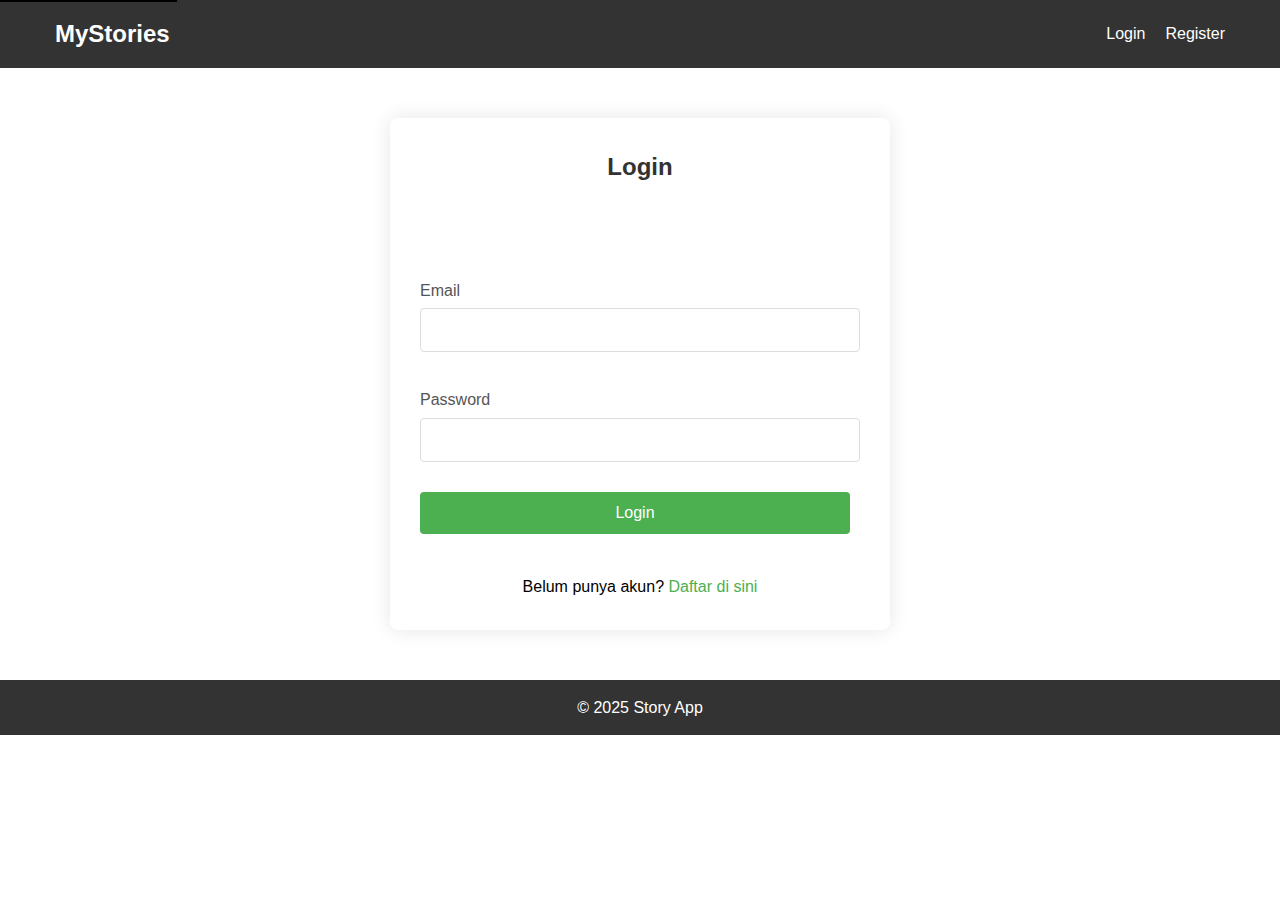
<file: docs/index.html>
<!doctype html><html lang="en"><head><meta http-equiv="Content-Type" content="text/html;charset=UTF-8"/><meta name="viewport" content="width=device-width,initial-scale=1"/><link rel="manifest" href="manifest.json"><meta name="theme-color" content="#4A90E2"/><link rel="shortcut icon" href="favicon.png"/><title>MyStories</title><script defer="defer" src="app.bundle.js"></script><link href="app.css" rel="stylesheet"></head><body><a href="#main-content" class="skip-link">Skip to main content</a><header><div class="main-header container"><a class="brand-name" href="#/">MyStories</a><nav id="navigation-drawer" class="navigation-drawer"><ul id="nav-list" class="nav-list"></ul></nav><button id="drawer-button" class="drawer-button">☰</button></div></header><main id="main-content" class="main-content"></main><footer class="footer"><div class="container"><p>&copy; 2025 Story App</p></div></footer></body></html>
</file>
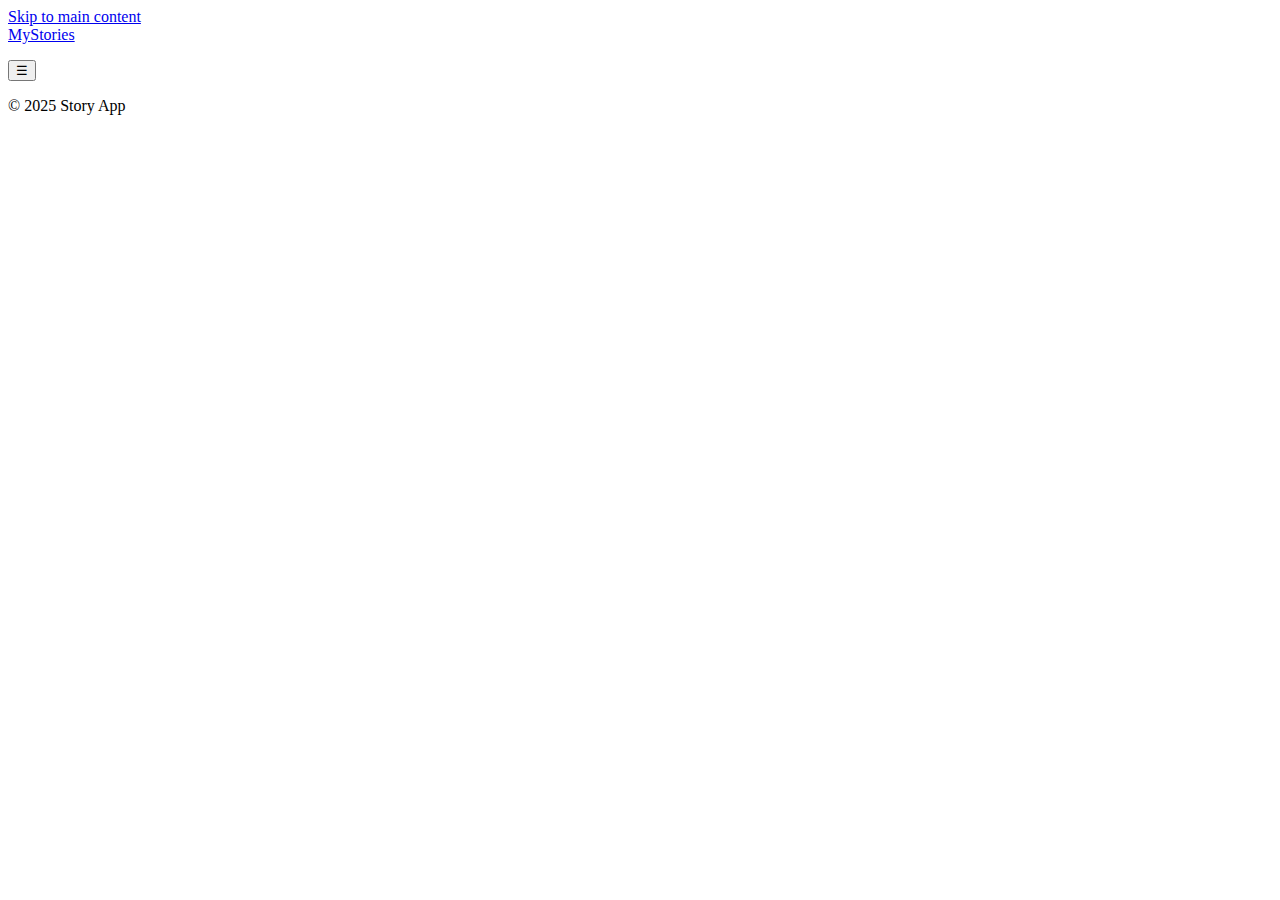
<file: src/index.html>
<!DOCTYPE html>
<html lang="en">
  <head>
    <meta http-equiv="Content-Type" content="text/html;charset=UTF-8" />
    <meta name="viewport" content="width=device-width, initial-scale=1.0" />
    <link rel="manifest" href="manifest.json">
    <meta name="theme-color" content="#4A90E2" />
    <link rel="shortcut icon" href="favicon.png" />

    <title>MyStories</title>
  </head>
  <body>
    <a href="#main-content" class="skip-link">Skip to main content</a>
    <header>
      <div class="main-header container">
        <a class="brand-name" href="#/">MyStories</a>

        <nav id="navigation-drawer" class="navigation-drawer">
          <ul id="nav-list" class="nav-list">
          </ul>
        </nav>

        <button id="drawer-button" class="drawer-button">☰</button>
      </div>
    </header>

    <main id="main-content" class="main-content">
    </main>

    <footer class="footer">
      <div class="container">
        <p>&copy; 2025 Story App</p>
      </div>
    </footer>
  </body>
</html>
</file>
<file: docs/app.css>
* {
  box-sizing: border-box;
  margin: 0;
  padding: 0;
}

body {
  font-family: "Segoe UI", Tahoma, Geneva, Verdana, sans-serif;
  line-height: 1.6;
}

.container {
  max-width: 1200px;
  margin: 0 auto;
  padding: 0 15px;
}

header {
  background-color: #333;
  color: white;
  padding: 15px 0;
}

.main-header {
  display: flex;
  justify-content: space-between;
  align-items: center;
}

.brand-name {
  font-size: 24px;
  font-weight: bold;
  text-decoration: none;
  color: white;
}

button.notification-btn {
  margin-left: 40px;
  padding: 10px 20px;
  font-size: 14px;
  font-weight: bold;
  border-radius: 5px;
  border: none;
  cursor: pointer;
  transition: background-color 0.3s, color 0.3s;
}

button.notification-btn:focus {
  outline: none;
}

button.notification-btn.active {
  background-color: #4CAF50; 
  color: white;
}

button.notification-btn.inactive {
  background-color: #f44336; 
  color: white;
}

button.notification-btn:hover {
  opacity: 0.8;
}


.navigation-drawer {
  display: flex;
}

.nav-list {
  list-style: none;
  display: flex;
  gap: 20px;
}

.nav-list li a {
  color: white;
  text-decoration: none;
  font-weight: 500;
}

.nav-list li a:hover {
  text-decoration: underline;
}
footer {
  background-color: #333;
  color: white;
  padding: 15px 0;
  text-align: center;
}

.drawer-button {
  display: none;
  background: none;
  border: none;
  color: white;
  font-size: 24px;
  cursor: pointer;
}

.user-info {
  color: #4caf50;
  font-weight: bold;
  margin-right: 20px;
}

.auth-container {
  max-width: 500px;
  margin: 50px auto;
  padding: 30px;
  border-radius: 8px;
  box-shadow: 0 0 20px rgba(0, 0, 0, 0.1);
}

.auth-title {
  text-align: center;
  color: #333;
  margin-bottom: 30px;
}

.auth-form {
  display: flex;
  flex-direction: column;
  gap: 20px;
}

.form-group {
  display: flex;
  flex-direction: column;
  gap: 5px;
}

.form-group label {
  font-weight: 500;
  color: #555;
}

.form-group input {
  padding: 12px;
  border: 1px solid #ddd;
  border-radius: 4px;
  font-size: 16px;
}

.auth-button {
  padding: 12px;
  background-color: #4caf50;
  color: white;
  border: none;
  border-radius: 4px;
  font-size: 16px;
  cursor: pointer;
  transition: background-color 0.3s;
}

.auth-button:hover {
  background-color: #388e3c;
}

.auth-button:disabled {
  background-color: #aaa;
  cursor: not-allowed;
}

.auth-redirect {
  text-align: center;
  margin-top: 20px;
}

.auth-redirect a {
  color: #4caf50;
  text-decoration: none;
}

.auth-redirect a:hover {
  text-decoration: underline;
}

.message-container,
.error-container {
  padding: 12px;
  border-radius: 4px;
  margin-bottom: 20px;
  opacity: 0;
  transition: opacity 0.3s;
}

.message-container.error,
.error-container {
  background-color: #ffebee;
  color: #c62828;
  border: 1px solid #ef9a9a;
}

.message-container.success {
  background-color: #e8f5e9;
  color: #2e7d32;
  border: 1px solid #a5d6a7;
}

.message-container.show,
.error-container.show {
  opacity: 1;
}

.loading-indicator {
  display: flex;
  justify-content: center;
  margin-top: 20px;
}

.spinner {
  width: 40px;
  height: 40px;
  border: 4px solid rgba(0, 0, 0, 0.1);
  border-radius: 50%;
  border-top-color: #4caf50;
  animation: spin 1s linear infinite;
}

.hidden {
  display: none;
}

@keyframes spin {
  to {
    transform: rotate(360deg);
  }
}

.home-container {
  margin: 40px auto;
  padding: 20px;
}

.welcome-section {
  text-align: center;
  margin-bottom: 30px;
}

.welcome-section h1 {
  color: #333;
  margin-bottom: 10px;
}

.action-buttons {
  display: flex;
  justify-content: center;
  margin-top: 40px;
}

.logout-button {
  padding: 10px 20px;
  background-color: #f44336;
  color: white;
  border: none;
  border-radius: 4px;
  cursor: pointer;
  font-size: 16px;
  transition: background-color 0.3s;
}

.logout-button:hover {
  background-color: #d32f2f;
}

@media screen and (max-width: 768px) {
  .navigation-drawer {
    display: none;
    position: fixed;
    top: 60px;
    left: 0;
    width: 100%;
    background-color: #333;
    padding: 20px;
    z-index: 1000;
  }

  .navigation-drawer.open {
    display: block;
  }

  .nav-list {
    flex-direction: column;
    gap: 15px;
  }

  .drawer-button {
    display: block;
  }
}

.story-grid {
  display: grid;
  grid-template-columns: repeat(auto-fill, minmax(280px, 1fr));
  gap: 20px;
  margin: 20px 0;
}

.story-card {
  background: #fff;
  border-radius: 8px;
  box-shadow: 0 2px 8px rgba(0, 0, 0, 0.1);
  overflow: hidden;
  transition: transform 0.2s, box-shadow 0.2s;
  cursor: pointer;
}

.story-card:hover {
  transform: translateY(-5px);
  box-shadow: 0 5px 15px rgba(0, 0, 0, 0.15);
}

.story-image {
  height: 180px;
  overflow: hidden;
}

.story-image img {
  width: 100%;
  height: 100%;
  object-fit: cover;
}

.story-content {
  padding: 15px;
}

.story-content h3 {
  margin: 0 0 10px;
  color: #333;
  font-size: 18px;
}

.story-desc {
  color: #666;
  margin-bottom: 10px;
  line-height: 1.4;
}

.story-location {
  display: flex;
  align-items: center;
  font-size: 12px;
  color: #777;
  margin-top: 10px;
}

.location-icon {
  margin-right: 5px;
}

.map-container {
  margin: 30px 0;
}

.map-container h2 {
  margin-bottom: 15px;
  color: #333;
}

.action-buttons {
  display: flex;
  justify-content: center;
  gap: 20px;
  margin: 30px 0;
}

.logout-button {
  padding: 10px 20px;
  border: none;
  border-radius: 5px;
  background: #f44336;
  color: white;
  cursor: pointer;
  font-weight: bold;
  transition: background 0.2s;
}

.logout-button:hover {
  background: #d32f2f;
}

.loading,
.error-state,
.empty-state {
  grid-column: 1 / -1;
  padding: 20px;
  text-align: center;
  border-radius: 8px;
}

.loading {
  background: #f5f5f5;
  color: #666;
}

.error-state {
  background: #ffebee;
  color: #c62828;
}

.empty-state {
  background: #e8f5e9;
  color: #2e7d32;
}

.marker-popup {
  text-align: center;
}

.marker-popup h4 {
  margin-top: 0;
  margin-bottom: 8px;
}

.view-detail-btn {
  background: #2196f3;
  color: white;
  border: none;
  padding: 5px 10px;
  border-radius: 4px;
  cursor: pointer;
  margin-top: 10px;
  font-size: 12px;
}

.view-detail-btn:hover {
  background: #0b7dda;
}

.home-container {
  max-width: 1200px;
  margin: 0 auto;
  padding: 20px;
}

.welcome-section {
  text-align: center;
  margin-bottom: 30px;
}

.welcome-section h1 {
  color: #2c3e50;
  margin-bottom: 10px;
}

.welcome-section p {
  color: #7f8c8d;
  font-size: 18px;
}

.container-form {
  max-width: 1200px;
  margin: 20px auto;
  padding: 20px;
  font-family: 'Segoe UI', Tahoma, Geneva, Verdana, sans-serif;
  background-color: #f9f9f9;
  border-radius: 10px;
  box-shadow: 0 2px 10px rgba(0, 0, 0, 0.1);
}

h1 {
  text-align: center;
  margin-bottom: 20px;
}

form label {
  display: block;
  margin-top: 15px;
  font-weight: bold;
}

form input[type="text"],
form textarea,
form input[type="file"] {
  width: 100%;
  padding: 10px;
  margin-top: 5px;
  font-size: 1rem;
  border: 1px solid #ccc;
  border-radius: 6px;
  box-sizing: border-box;
}

form textarea {
  resize: vertical;
  height: 100px;
}

form button {
  margin-top: 10px;
  margin-right: 10px;
  padding: 10px 15px;
  font-size: 1rem;
  border: none;
  border-radius: 6px;
  background-color: #007BFF;
  color: white;
  cursor: pointer;
  transition: background-color 0.3s;
}

form button:hover {
  background-color: #0056b3;
}

#previewImage,
#snapshotCanvas {
  display: block;
  margin-top: 10px;
  border: 1px solid #ccc;
  border-radius: 6px;
}

#map {
  width: 100%;
  height: 300px;
  margin-top: 15px;
  border: 1px solid #ccc;
  border-radius: 6px;
}

#lat, #lng {
  font-weight: bold;
  color: #333;
}

.preview-wrapper {
  margin-top: 10px;
  position: relative;
}

.preview,
#camera-stream {
  width: 100%;
  max-width: 400px;
  height: auto;
  border-radius: 8px;
  object-fit: cover;
  margin-bottom: 10px;
}
.card {
  max-width: 800px;
  margin: 20px auto;
  background-color: #fff;
  border-radius: 8px;
  box-shadow: 0 4px 8px rgba(0, 0, 0, 0.1);
  overflow: hidden;
}

.card-header {
  background-color: #f8f9fa;
  padding: 15px;
  border-bottom: 1px solid #e1e1e1;
}

.card-header h1 {
  margin: 0;
  font-size: 1.8rem;
  color: #333;
}

.card-body {
  padding: 20px;
}

.card-body .story-image {
  width: 100%;
  max-width: 600px;
  border-radius: 8px;
  margin-top: 20px;
  box-shadow: 0 4px 6px rgba(0, 0, 0, 0.1);
}

.card-body p {
  font-size: 1rem;
  line-height: 1.5;
  color: #555;
  margin-top: 10px;
}

.card-body p strong {
  font-weight: bold;
}

#map {
  margin-top: 20px;
  border-radius: 8px;
  box-shadow: 0 4px 6px rgba(0, 0, 0, 0.1);
}

.error {
  color: red;
  font-weight: bold;
  margin-top: 10px;
}

.loading {
  font-size: 1.2rem;
  color: #888;
  text-align: center;
  margin-top: 20px;
}

.skip-link {
  position: absolute;
  top: -40px;
  left: 0;
  background: #000;
  color: #fff;
  padding: 8px 16px;
  z-index: 100;
  text-decoration: none;
}

.skip-link:focus {
  top: 10px;
}

::view-transition-old(root),
::view-transition-new(root) {
  animation: fade 300ms ease-in-out;
}

@keyframes fade {
  from {
    opacity: 0;
    transform: scale(0.98);
  }
  to {
    opacity: 1;
    transform: scale(1);
  }
}
#save-offline-btn {
  background-color: #28a745;
  color: white;
  border: none;
  padding: 10px 20px;
  font-size: 16px;
  border-radius: 6px;
  cursor: pointer;
  transition: background-color 0.3s ease;
  margin-top: 15px;
  display: inline-block;
}

#save-offline-btn:hover {
  background-color: #218838; 
}

#save-offline-btn:active {
  background-color: #1e7e34;
  transform: scale(0.98);
}

#save-offline-btn:focus {
  outline: none;
  box-shadow: 0 0 0 3px rgba(40, 167, 69, 0.5);
}
.delete-btn {
  background-color: #dc3545; 
  color: white;
  border: none;
  padding: 8px 14px;
  font-size: 14px;
  border-radius: 5px;
  cursor: pointer;
  transition: background-color 0.3s ease;
  margin-top: 10px;
  align-self: flex-start; 
}

.delete-btn:hover {
  background-color: #c82333; 
}

.delete-btn:active {
  background-color: #bd2130;
  transform: scale(0.95);
}

.delete-btn:focus {
  outline: none;
  box-shadow: 0 0 0 3px rgba(220, 53, 69, 0.5);
}
#offlineStoryGrid {
  display: grid;
  grid-template-columns: repeat(auto-fit, minmax(280px, 1fr));
  gap: 20px;
  padding: 10px;
}

.story-card {
  background: white;
  border-radius: 8px;
  box-shadow: 0 2px 6px rgb(0 0 0 / 0.1);
  display: flex;
  flex-direction: column;
  overflow: hidden;
  transition: transform 0.2s ease;
}

.story-card:hover {
  transform: translateY(-5px);
}

.story-image img {
  width: 100%;
  height: 180px;
  object-fit: cover;
}

.story-content {
  padding: 12px 16px;
  flex-grow: 1;
}
/* styles.css */
.not-found {
  display: flex;
  flex-direction: column;
  align-items: center;
  justify-content: center;
  height: 70vh;
  text-align: center;
  padding: 20px;
}

.not-found-container {
  max-width: 600px;
}

.not-found-title {
  font-size: 6rem;
  margin: 0;
  color: #e74c3c;
}

.not-found-subtitle {
  font-size: 2rem;
  margin-top: 0;
}

.not-found-description {
  font-size: 1.2rem;
  margin-bottom: 30px;
  color: #555;
}

.back-button {
display: inline-block;
padding: 12px 24px;
background-color: #0057b7; 
color: #ffffff; 
font-weight: 700;
font-size: 1.1rem;
border-radius: 8px;
text-decoration: none;
box-shadow: 0 4px 8px rgba(0, 87, 183, 0.6); 
transition: background-color 0.3s ease, box-shadow 0.3s ease;
user-select: none;
text-align: center;
}

.back-button:hover,
.back-button:focus {
background-color: #003974;
box-shadow: 0 6px 12px rgba(0, 57, 116, 0.8);
outline: none;
cursor: pointer;
}

.back-button:active {
background-color: #00254a;
box-shadow: 0 2px 6px rgba(0, 37, 74, 0.9);
}
/* required styles */

.leaflet-pane,
.leaflet-tile,
.leaflet-marker-icon,
.leaflet-marker-shadow,
.leaflet-tile-container,
.leaflet-pane > svg,
.leaflet-pane > canvas,
.leaflet-zoom-box,
.leaflet-image-layer,
.leaflet-layer {
	position: absolute;
	left: 0;
	top: 0;
	}
.leaflet-container {
	overflow: hidden;
	}
.leaflet-tile,
.leaflet-marker-icon,
.leaflet-marker-shadow {
	-webkit-user-select: none;
	   -moz-user-select: none;
	        user-select: none;
	  -webkit-user-drag: none;
	}
/* Prevents IE11 from highlighting tiles in blue */
.leaflet-tile::selection {
	background: transparent;
}
/* Safari renders non-retina tile on retina better with this, but Chrome is worse */
.leaflet-safari .leaflet-tile {
	image-rendering: -webkit-optimize-contrast;
	}
/* hack that prevents hw layers "stretching" when loading new tiles */
.leaflet-safari .leaflet-tile-container {
	width: 1600px;
	height: 1600px;
	-webkit-transform-origin: 0 0;
	}
.leaflet-marker-icon,
.leaflet-marker-shadow {
	display: block;
	}
/* .leaflet-container svg: reset svg max-width decleration shipped in Joomla! (joomla.org) 3.x */
/* .leaflet-container img: map is broken in FF if you have max-width: 100% on tiles */
.leaflet-container .leaflet-overlay-pane svg {
	max-width: none !important;
	max-height: none !important;
	}
.leaflet-container .leaflet-marker-pane img,
.leaflet-container .leaflet-shadow-pane img,
.leaflet-container .leaflet-tile-pane img,
.leaflet-container img.leaflet-image-layer,
.leaflet-container .leaflet-tile {
	max-width: none !important;
	max-height: none !important;
	width: auto;
	padding: 0;
	}

.leaflet-container img.leaflet-tile {
	/* See: https://bugs.chromium.org/p/chromium/issues/detail?id=600120 */
	mix-blend-mode: plus-lighter;
}

.leaflet-container.leaflet-touch-zoom {
	-ms-touch-action: pan-x pan-y;
	touch-action: pan-x pan-y;
	}
.leaflet-container.leaflet-touch-drag {
	-ms-touch-action: pinch-zoom;
	/* Fallback for FF which doesn't support pinch-zoom */
	touch-action: none;
	touch-action: pinch-zoom;
}
.leaflet-container.leaflet-touch-drag.leaflet-touch-zoom {
	-ms-touch-action: none;
	touch-action: none;
}
.leaflet-container {
	-webkit-tap-highlight-color: transparent;
}
.leaflet-container a {
	-webkit-tap-highlight-color: rgba(51, 181, 229, 0.4);
}
.leaflet-tile {
	filter: inherit;
	visibility: hidden;
	}
.leaflet-tile-loaded {
	visibility: inherit;
	}
.leaflet-zoom-box {
	width: 0;
	height: 0;
	-moz-box-sizing: border-box;
	     box-sizing: border-box;
	z-index: 800;
	}
/* workaround for https://bugzilla.mozilla.org/show_bug.cgi?id=888319 */
.leaflet-overlay-pane svg {
	-moz-user-select: none;
	}

.leaflet-pane         { z-index: 400; }

.leaflet-tile-pane    { z-index: 200; }
.leaflet-overlay-pane { z-index: 400; }
.leaflet-shadow-pane  { z-index: 500; }
.leaflet-marker-pane  { z-index: 600; }
.leaflet-tooltip-pane   { z-index: 650; }
.leaflet-popup-pane   { z-index: 700; }

.leaflet-map-pane canvas { z-index: 100; }
.leaflet-map-pane svg    { z-index: 200; }

.leaflet-vml-shape {
	width: 1px;
	height: 1px;
	}
.lvml {
	behavior: url(#default#VML);
	display: inline-block;
	position: absolute;
	}


/* control positioning */

.leaflet-control {
	position: relative;
	z-index: 800;
	pointer-events: visiblePainted; /* IE 9-10 doesn't have auto */
	pointer-events: auto;
	}
.leaflet-top,
.leaflet-bottom {
	position: absolute;
	z-index: 1000;
	pointer-events: none;
	}
.leaflet-top {
	top: 0;
	}
.leaflet-right {
	right: 0;
	}
.leaflet-bottom {
	bottom: 0;
	}
.leaflet-left {
	left: 0;
	}
.leaflet-control {
	float: left;
	clear: both;
	}
.leaflet-right .leaflet-control {
	float: right;
	}
.leaflet-top .leaflet-control {
	margin-top: 10px;
	}
.leaflet-bottom .leaflet-control {
	margin-bottom: 10px;
	}
.leaflet-left .leaflet-control {
	margin-left: 10px;
	}
.leaflet-right .leaflet-control {
	margin-right: 10px;
	}


/* zoom and fade animations */

.leaflet-fade-anim .leaflet-popup {
	opacity: 0;
	-webkit-transition: opacity 0.2s linear;
	   -moz-transition: opacity 0.2s linear;
	        transition: opacity 0.2s linear;
	}
.leaflet-fade-anim .leaflet-map-pane .leaflet-popup {
	opacity: 1;
	}
.leaflet-zoom-animated {
	-webkit-transform-origin: 0 0;
	    -ms-transform-origin: 0 0;
	        transform-origin: 0 0;
	}
svg.leaflet-zoom-animated {
	will-change: transform;
}

.leaflet-zoom-anim .leaflet-zoom-animated {
	-webkit-transition: -webkit-transform 0.25s cubic-bezier(0,0,0.25,1);
	   -moz-transition:    -moz-transform 0.25s cubic-bezier(0,0,0.25,1);
	        transition:         transform 0.25s cubic-bezier(0,0,0.25,1);
	}
.leaflet-zoom-anim .leaflet-tile,
.leaflet-pan-anim .leaflet-tile {
	-webkit-transition: none;
	   -moz-transition: none;
	        transition: none;
	}

.leaflet-zoom-anim .leaflet-zoom-hide {
	visibility: hidden;
	}


/* cursors */

.leaflet-interactive {
	cursor: pointer;
	}
.leaflet-grab {
	cursor: -webkit-grab;
	cursor:    -moz-grab;
	cursor:         grab;
	}
.leaflet-crosshair,
.leaflet-crosshair .leaflet-interactive {
	cursor: crosshair;
	}
.leaflet-popup-pane,
.leaflet-control {
	cursor: auto;
	}
.leaflet-dragging .leaflet-grab,
.leaflet-dragging .leaflet-grab .leaflet-interactive,
.leaflet-dragging .leaflet-marker-draggable {
	cursor: move;
	cursor: -webkit-grabbing;
	cursor:    -moz-grabbing;
	cursor:         grabbing;
	}

/* marker & overlays interactivity */
.leaflet-marker-icon,
.leaflet-marker-shadow,
.leaflet-image-layer,
.leaflet-pane > svg path,
.leaflet-tile-container {
	pointer-events: none;
	}

.leaflet-marker-icon.leaflet-interactive,
.leaflet-image-layer.leaflet-interactive,
.leaflet-pane > svg path.leaflet-interactive,
svg.leaflet-image-layer.leaflet-interactive path {
	pointer-events: visiblePainted; /* IE 9-10 doesn't have auto */
	pointer-events: auto;
	}

/* visual tweaks */

.leaflet-container {
	background: #ddd;
	outline-offset: 1px;
	}
.leaflet-container a {
	color: #0078A8;
	}
.leaflet-zoom-box {
	border: 2px dotted #38f;
	background: rgba(255,255,255,0.5);
	}


/* general typography */
.leaflet-container {
	font-family: "Helvetica Neue", Arial, Helvetica, sans-serif;
	font-size: 12px;
	font-size: 0.75rem;
	line-height: 1.5;
	}


/* general toolbar styles */

.leaflet-bar {
	box-shadow: 0 1px 5px rgba(0,0,0,0.65);
	border-radius: 4px;
	}
.leaflet-bar a {
	background-color: #fff;
	border-bottom: 1px solid #ccc;
	width: 26px;
	height: 26px;
	line-height: 26px;
	display: block;
	text-align: center;
	text-decoration: none;
	color: black;
	}
.leaflet-bar a,
.leaflet-control-layers-toggle {
	background-position: 50% 50%;
	background-repeat: no-repeat;
	display: block;
	}
.leaflet-bar a:hover,
.leaflet-bar a:focus {
	background-color: #f4f4f4;
	}
.leaflet-bar a:first-child {
	border-top-left-radius: 4px;
	border-top-right-radius: 4px;
	}
.leaflet-bar a:last-child {
	border-bottom-left-radius: 4px;
	border-bottom-right-radius: 4px;
	border-bottom: none;
	}
.leaflet-bar a.leaflet-disabled {
	cursor: default;
	background-color: #f4f4f4;
	color: #bbb;
	}

.leaflet-touch .leaflet-bar a {
	width: 30px;
	height: 30px;
	line-height: 30px;
	}
.leaflet-touch .leaflet-bar a:first-child {
	border-top-left-radius: 2px;
	border-top-right-radius: 2px;
	}
.leaflet-touch .leaflet-bar a:last-child {
	border-bottom-left-radius: 2px;
	border-bottom-right-radius: 2px;
	}

/* zoom control */

.leaflet-control-zoom-in,
.leaflet-control-zoom-out {
	font: bold 18px 'Lucida Console', Monaco, monospace;
	text-indent: 1px;
	}

.leaflet-touch .leaflet-control-zoom-in, .leaflet-touch .leaflet-control-zoom-out  {
	font-size: 22px;
	}


/* layers control */

.leaflet-control-layers {
	box-shadow: 0 1px 5px rgba(0,0,0,0.4);
	background: #fff;
	border-radius: 5px;
	}
.leaflet-control-layers-toggle {
	background-image: url(416d91365b44e4b4f477.png);
	width: 36px;
	height: 36px;
	}
.leaflet-retina .leaflet-control-layers-toggle {
	background-image: url(8f2c4d11474275fbc161.png);
	background-size: 26px 26px;
	}
.leaflet-touch .leaflet-control-layers-toggle {
	width: 44px;
	height: 44px;
	}
.leaflet-control-layers .leaflet-control-layers-list,
.leaflet-control-layers-expanded .leaflet-control-layers-toggle {
	display: none;
	}
.leaflet-control-layers-expanded .leaflet-control-layers-list {
	display: block;
	position: relative;
	}
.leaflet-control-layers-expanded {
	padding: 6px 10px 6px 6px;
	color: #333;
	background: #fff;
	}
.leaflet-control-layers-scrollbar {
	overflow-y: scroll;
	overflow-x: hidden;
	padding-right: 5px;
	}
.leaflet-control-layers-selector {
	margin-top: 2px;
	position: relative;
	top: 1px;
	}
.leaflet-control-layers label {
	display: block;
	font-size: 13px;
	font-size: 1.08333em;
	}
.leaflet-control-layers-separator {
	height: 0;
	border-top: 1px solid #ddd;
	margin: 5px -10px 5px -6px;
	}

/* Default icon URLs */
.leaflet-default-icon-path { /* used only in path-guessing heuristic, see L.Icon.Default */
	background-image: url(2b3e1faf89f94a483539.png);
	}


/* attribution and scale controls */

.leaflet-container .leaflet-control-attribution {
	background: #fff;
	background: rgba(255, 255, 255, 0.8);
	margin: 0;
	}
.leaflet-control-attribution,
.leaflet-control-scale-line {
	padding: 0 5px;
	color: #333;
	line-height: 1.4;
	}
.leaflet-control-attribution a {
	text-decoration: none;
	}
.leaflet-control-attribution a:hover,
.leaflet-control-attribution a:focus {
	text-decoration: underline;
	}
.leaflet-attribution-flag {
	display: inline !important;
	vertical-align: baseline !important;
	width: 1em;
	height: 0.6669em;
	}
.leaflet-left .leaflet-control-scale {
	margin-left: 5px;
	}
.leaflet-bottom .leaflet-control-scale {
	margin-bottom: 5px;
	}
.leaflet-control-scale-line {
	border: 2px solid #777;
	border-top: none;
	line-height: 1.1;
	padding: 2px 5px 1px;
	white-space: nowrap;
	-moz-box-sizing: border-box;
	     box-sizing: border-box;
	background: rgba(255, 255, 255, 0.8);
	text-shadow: 1px 1px #fff;
	}
.leaflet-control-scale-line:not(:first-child) {
	border-top: 2px solid #777;
	border-bottom: none;
	margin-top: -2px;
	}
.leaflet-control-scale-line:not(:first-child):not(:last-child) {
	border-bottom: 2px solid #777;
	}

.leaflet-touch .leaflet-control-attribution,
.leaflet-touch .leaflet-control-layers,
.leaflet-touch .leaflet-bar {
	box-shadow: none;
	}
.leaflet-touch .leaflet-control-layers,
.leaflet-touch .leaflet-bar {
	border: 2px solid rgba(0,0,0,0.2);
	background-clip: padding-box;
	}


/* popup */

.leaflet-popup {
	position: absolute;
	text-align: center;
	margin-bottom: 20px;
	}
.leaflet-popup-content-wrapper {
	padding: 1px;
	text-align: left;
	border-radius: 12px;
	}
.leaflet-popup-content {
	margin: 13px 24px 13px 20px;
	line-height: 1.3;
	font-size: 13px;
	font-size: 1.08333em;
	min-height: 1px;
	}
.leaflet-popup-content p {
	margin: 17px 0;
	margin: 1.3em 0;
	}
.leaflet-popup-tip-container {
	width: 40px;
	height: 20px;
	position: absolute;
	left: 50%;
	margin-top: -1px;
	margin-left: -20px;
	overflow: hidden;
	pointer-events: none;
	}
.leaflet-popup-tip {
	width: 17px;
	height: 17px;
	padding: 1px;

	margin: -10px auto 0;
	pointer-events: auto;

	-webkit-transform: rotate(45deg);
	   -moz-transform: rotate(45deg);
	    -ms-transform: rotate(45deg);
	        transform: rotate(45deg);
	}
.leaflet-popup-content-wrapper,
.leaflet-popup-tip {
	background: white;
	color: #333;
	box-shadow: 0 3px 14px rgba(0,0,0,0.4);
	}
.leaflet-container a.leaflet-popup-close-button {
	position: absolute;
	top: 0;
	right: 0;
	border: none;
	text-align: center;
	width: 24px;
	height: 24px;
	font: 16px/24px Tahoma, Verdana, sans-serif;
	color: #757575;
	text-decoration: none;
	background: transparent;
	}
.leaflet-container a.leaflet-popup-close-button:hover,
.leaflet-container a.leaflet-popup-close-button:focus {
	color: #585858;
	}
.leaflet-popup-scrolled {
	overflow: auto;
	}

.leaflet-oldie .leaflet-popup-content-wrapper {
	-ms-zoom: 1;
	}
.leaflet-oldie .leaflet-popup-tip {
	width: 24px;
	margin: 0 auto;

	-ms-filter: "progid:DXImageTransform.Microsoft.Matrix(M11=0.70710678, M12=0.70710678, M21=-0.70710678, M22=0.70710678)";
	filter: progid:DXImageTransform.Microsoft.Matrix(M11=0.70710678, M12=0.70710678, M21=-0.70710678, M22=0.70710678);
	}

.leaflet-oldie .leaflet-control-zoom,
.leaflet-oldie .leaflet-control-layers,
.leaflet-oldie .leaflet-popup-content-wrapper,
.leaflet-oldie .leaflet-popup-tip {
	border: 1px solid #999;
	}


/* div icon */

.leaflet-div-icon {
	background: #fff;
	border: 1px solid #666;
	}


/* Tooltip */
/* Base styles for the element that has a tooltip */
.leaflet-tooltip {
	position: absolute;
	padding: 6px;
	background-color: #fff;
	border: 1px solid #fff;
	border-radius: 3px;
	color: #222;
	white-space: nowrap;
	-webkit-user-select: none;
	-moz-user-select: none;
	-ms-user-select: none;
	user-select: none;
	pointer-events: none;
	box-shadow: 0 1px 3px rgba(0,0,0,0.4);
	}
.leaflet-tooltip.leaflet-interactive {
	cursor: pointer;
	pointer-events: auto;
	}
.leaflet-tooltip-top:before,
.leaflet-tooltip-bottom:before,
.leaflet-tooltip-left:before,
.leaflet-tooltip-right:before {
	position: absolute;
	pointer-events: none;
	border: 6px solid transparent;
	background: transparent;
	content: "";
	}

/* Directions */

.leaflet-tooltip-bottom {
	margin-top: 6px;
}
.leaflet-tooltip-top {
	margin-top: -6px;
}
.leaflet-tooltip-bottom:before,
.leaflet-tooltip-top:before {
	left: 50%;
	margin-left: -6px;
	}
.leaflet-tooltip-top:before {
	bottom: 0;
	margin-bottom: -12px;
	border-top-color: #fff;
	}
.leaflet-tooltip-bottom:before {
	top: 0;
	margin-top: -12px;
	margin-left: -6px;
	border-bottom-color: #fff;
	}
.leaflet-tooltip-left {
	margin-left: -6px;
}
.leaflet-tooltip-right {
	margin-left: 6px;
}
.leaflet-tooltip-left:before,
.leaflet-tooltip-right:before {
	top: 50%;
	margin-top: -6px;
	}
.leaflet-tooltip-left:before {
	right: 0;
	margin-right: -12px;
	border-left-color: #fff;
	}
.leaflet-tooltip-right:before {
	left: 0;
	margin-left: -12px;
	border-right-color: #fff;
	}

/* Printing */

@media print {
	/* Prevent printers from removing background-images of controls. */
	.leaflet-control {
		-webkit-print-color-adjust: exact;
		print-color-adjust: exact;
		}
	}
</file>
